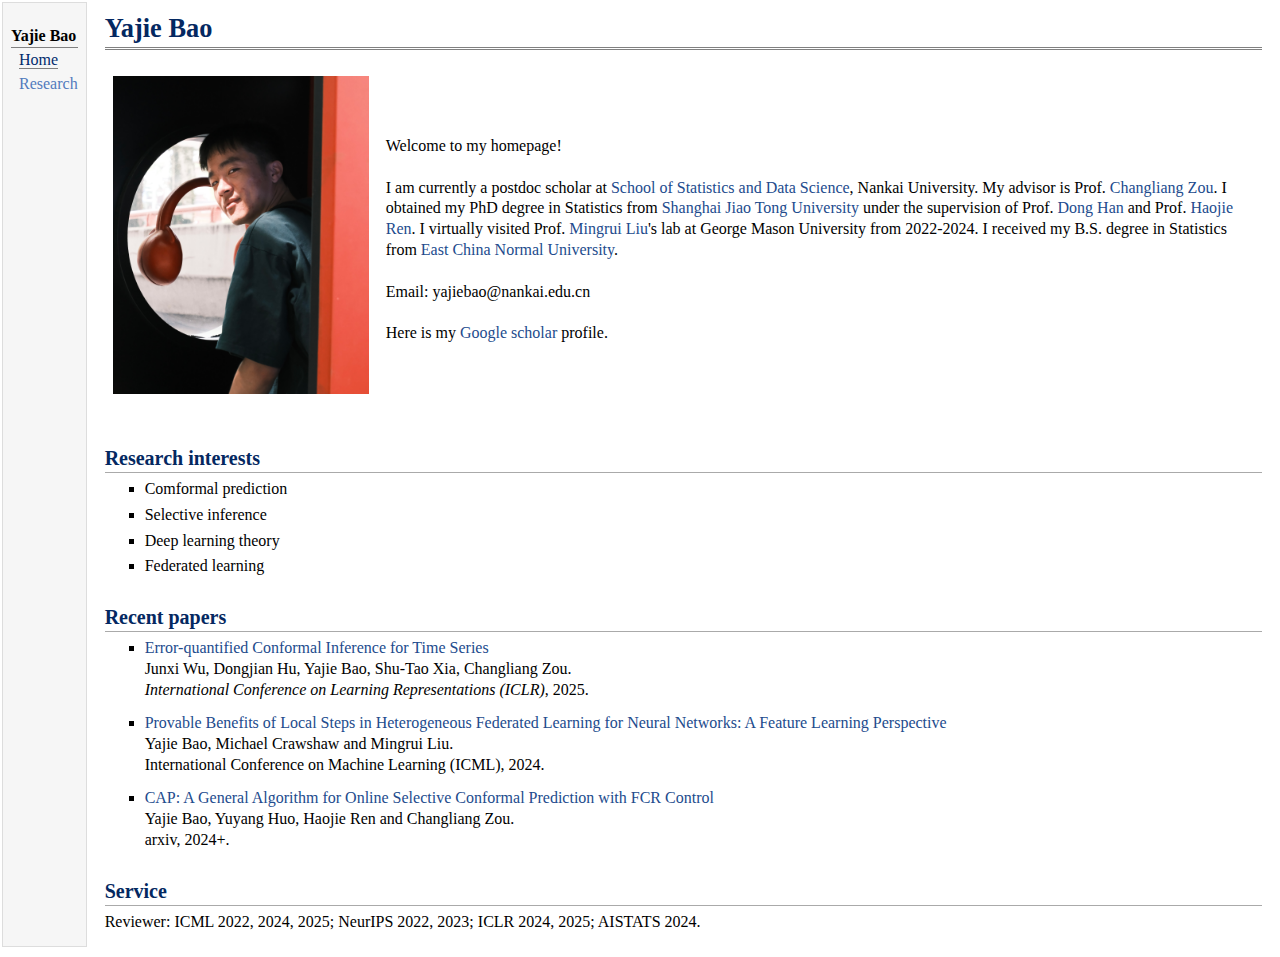
<file: index.html>
<!DOCTYPE html PUBLIC "-//W3C//DTD XHTML 1.1//EN"
  "http://www.w3.org/TR/xhtml11/DTD/xhtml11.dtd">
<html xmlns="http://www.w3.org/1999/xhtml" xml:lang="en">
<head>
<meta name="generator" content="jemdoc, see http://jemdoc.jaboc.net/" />
<meta http-equiv="Content-Type" content="text/html;charset=utf-8" />
<link rel="stylesheet" href="jemdoc.css" type="text/css" />
<title>Yajie Bao</title>
</head>
<body>
<table summary="Table for page layout." id="tlayout">
<tr valign="top">
<td id="layout-menu">
<div class="menu-category">Yajie Bao</div>
<div class="menu-item"><a href="index.html" class="current">Home</a></div>
<div class="menu-item"><a href="research.html">Research</a></div>
</td>
<td id="layout-content">
<div id="toptitle">
<h1>Yajie Bao</h1>
</div>
<table class="imgtable"><tr><td>
<img src="figs/me_crby_xiaoyue.jpeg" alt="Me" width="256px" height="318px" />&nbsp;</td>
<td align="left"><p>Welcome to my homepage!<br />
<br />
I am currently a postdoc scholar at <a href="http://en.stat.nankai.edu.cn">School of Statistics and Data Science</a>, Nankai University. My advisor is Prof. <a href="http://web.stat.nankai.edu.cn/chlzou/">Changliang Zou</a>. 
I obtained my PhD degree in Statistics from <a href="http://www.math.sjtu.edu.cn/">Shanghai Jiao Tong University</a> under the supervision of Prof. <a href="http://www.math.sjtu.edu.cn/faculty/show.php?id=35">Dong Han</a> and Prof. <a href="https://sites.google.com/view/haojieren">Haojie Ren</a>.
I virtually visited Prof. <a href="https://mingrliu.github.io/index.html">Mingrui Liu</a>'s lab at George Mason University from 2022-2024. I received my B.S. degree in Statistics from <a href="http://stat.ecnu.edu.cn">East China Normal University</a>.<br />
<br />
Email: yajiebao@nankai.edu.cn<br /><br />
Here is my <a href="https://scholar.google.com/citations?user=1n_aUsIAAAAJ&amp;hl=en">Google scholar</a> profile.</p>
</td></tr></table>
<h2>Research interests</h2>
<ul>
<li><p>Comformal prediction</p>
</li>
<li><p>Selective inference</p>
</li>
<li><p>Deep learning theory</p>
</li>
<li><p>Federated learning</p>
</li>
</ul>
<h2>Recent papers</h2>
<ul>
<li><p><a href="https://arxiv.org/pdf/2502.00818">Error-quantified Conformal Inference for Time Series</a><br />
Junxi Wu, Dongjian Hu, Yajie Bao, Shu-Tao Xia, Changliang Zou.<br />
<i>International Conference on Learning Representations (ICLR)</i>, 2025.</p>
</li>
</ul>
<ul>
<li><p><a href="https://openreview.net/pdf?id=yHRxnhKyEJ">Provable Benefits of Local Steps in Heterogeneous Federated Learning for Neural Networks: A Feature Learning Perspective</a><br />
Yajie Bao, Michael Crawshaw and Mingrui Liu.<br />
International Conference on Machine Learning (ICML), 2024.</p>
</li>
</ul>
<ul>
<li><p><a href="https://arxiv.org/abs/2403.07728">CAP: A General Algorithm for Online Selective Conformal Prediction with FCR Control</a><br />
Yajie Bao, Yuyang Huo, Haojie Ren and Changliang Zou.<br />
arxiv, 2024+.</p>
</li>
</ul>
<h2>Service</h2>
<p>Reviewer: ICML 2022, 2024, 2025; NeurIPS 2022, 2023; ICLR 2024, 2025; AISTATS 2024.</p>
</td>
</tr>
</table>
</body>
</html>
</file>
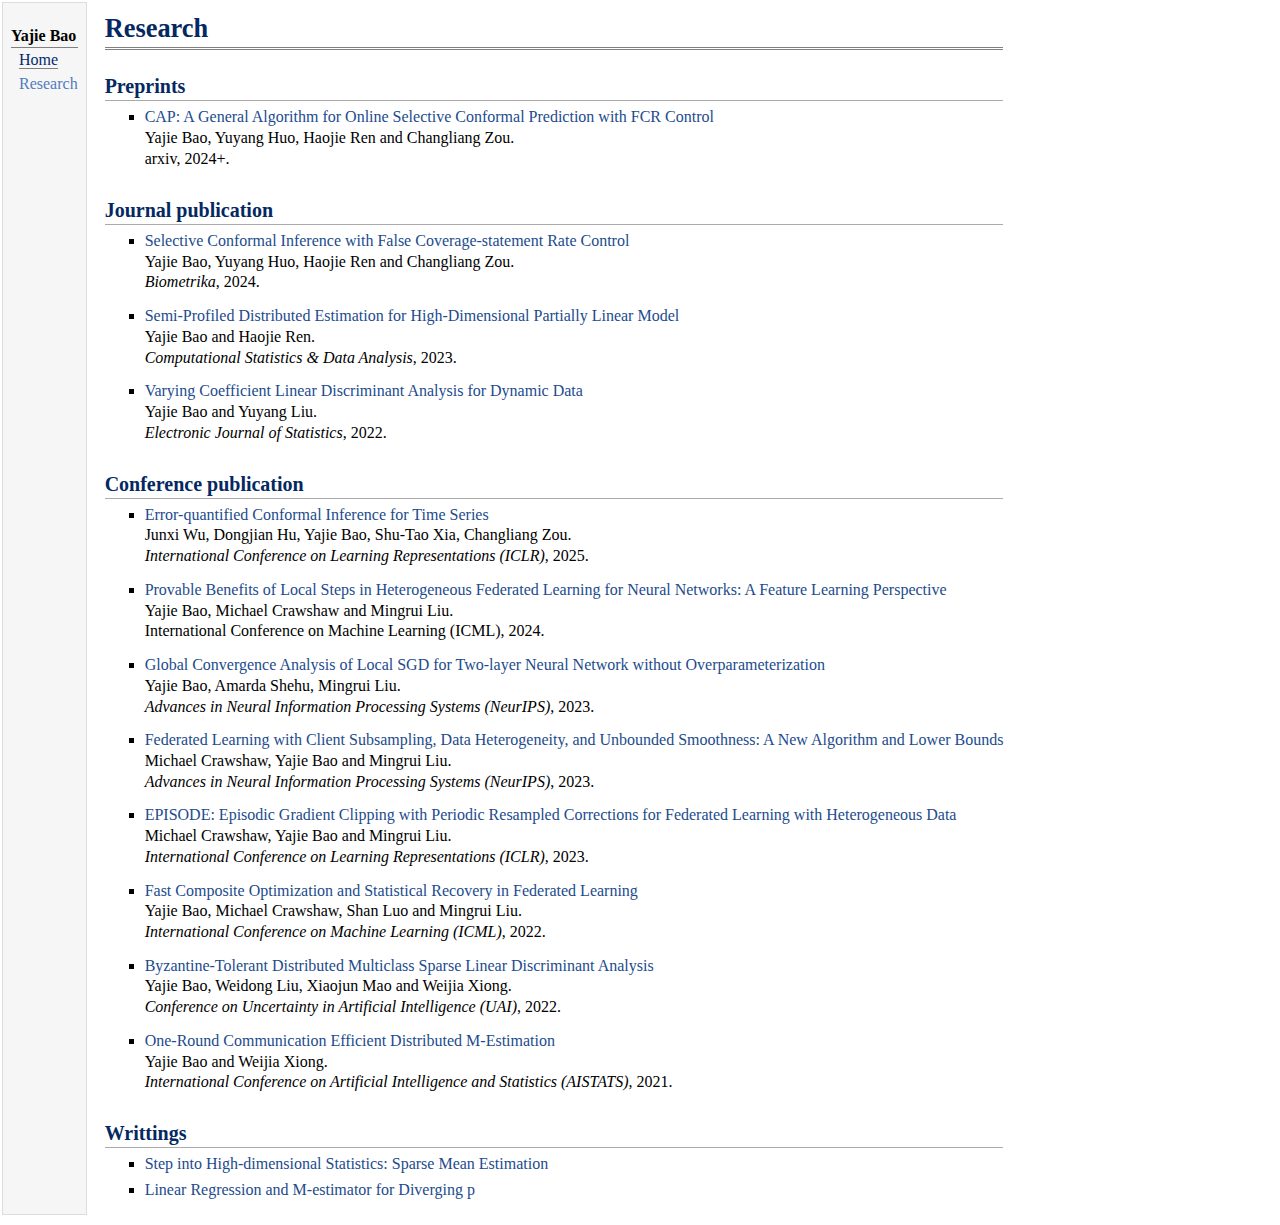
<file: research.html>
<!DOCTYPE html PUBLIC "-//W3C//DTD XHTML 1.1//EN"
  "http://www.w3.org/TR/xhtml11/DTD/xhtml11.dtd">
<html xmlns="http://www.w3.org/1999/xhtml" xml:lang="en">
<head>
<meta name="generator" content="jemdoc, see http://jemdoc.jaboc.net/" />
<meta http-equiv="Content-Type" content="text/html;charset=utf-8" />
<link rel="stylesheet" href="jemdoc.css" type="text/css" />
<title>Research</title>
</head>
<body>
<table summary="Table for page layout." id="tlayout">
<tr valign="top">
<td id="layout-menu">
<div class="menu-category">Yajie Bao</div>
<div class="menu-item"><a href="index.html" class="current">Home</a></div>
<div class="menu-item"><a href="research.html">Research</a></div>
</td>
<td id="layout-content">
<div id="toptitle">
<h1>Research</h1>
</div>
<h2>Preprints</h2>
<ul>
<li><p><a href="https://arxiv.org/abs/2403.07728">CAP: A General Algorithm for Online Selective Conformal Prediction with FCR Control</a><br />
Yajie Bao, Yuyang Huo, Haojie Ren and Changliang Zou.<br />
arxiv, 2024+.</p>
</li>
</ul>
<h2>Journal publication</h2>
<ul>
<li><p><a href="https://doi.org/10.1093/biomet/asae010">Selective Conformal Inference with False Coverage-statement Rate Control</a><br />
Yajie Bao, Yuyang Huo, Haojie Ren and Changliang Zou.<br />
<i>Biometrika</i>, 2024.</p>
</li>
</ul>
<ul>
<li><p><a href="https://www.sciencedirect.com/science/article/abs/pii/S0167947323001354">Semi-Profiled Distributed Estimation for High-Dimensional Partially Linear Model</a><br />
Yajie Bao and Haojie Ren.<br />
<i>Computational Statistics &amp; Data Analysis</i>, 2023.</p>
</li>
</ul>
<ul>
<li><p><a href="https://projecteuclid.org/journals/electronic-journal-of-statistics/volume-16/issue-2/Varying-coefficient-linear-discriminant-analysis-for-dynamic-data/10.1214/22-EJS2066.full?tab=ArticleLink">Varying Coefficient Linear Discriminant Analysis for Dynamic Data</a><br />
Yajie Bao and Yuyang Liu.<br />
<i>Electronic Journal of Statistics</i>, 2022.</p>
</li>
</ul>
<h2>Conference publication</h2>
<ul>
<li><p><a href="https://arxiv.org/pdf/2502.00818">Error-quantified Conformal Inference for Time Series</a><br />
Junxi Wu, Dongjian Hu, Yajie Bao, Shu-Tao Xia, Changliang Zou.<br />
<i>International Conference on Learning Representations (ICLR)</i>, 2025.</p>
</li>
</ul>
<ul>
<li><p><a href="https://openreview.net/pdf?id=yHRxnhKyEJ">Provable Benefits of Local Steps in Heterogeneous Federated Learning for Neural Networks: A Feature Learning Perspective</a><br />
Yajie Bao, Michael Crawshaw and Mingrui Liu.<br />
International Conference on Machine Learning (ICML), 2024.</p>
</li>
</ul>
<ul>
<li><p><a href="https://openreview.net/pdf?id=gVLKXT9JwG">Global Convergence Analysis of Local SGD for Two-layer Neural Network without Overparameterization</a><br />
Yajie Bao, Amarda Shehu, Mingrui Liu.<br />
<i>Advances in Neural Information Processing Systems (NeurIPS)</i>, 2023.</p>
</li>
</ul>
<ul>
<li><p><a href="https://openreview.net/pdf?id=Yq6GKgN3RC">Federated Learning with Client Subsampling, Data Heterogeneity, and Unbounded Smoothness: A New Algorithm and Lower Bounds</a><br />
Michael Crawshaw, Yajie Bao and Mingrui Liu.<br />
<i>Advances in Neural Information Processing Systems (NeurIPS)</i>, 2023.</p>
</li>
</ul>
<ul>
<li><p><a href="https://openreview.net/pdf?id=ytZIYmztET">EPISODE: Episodic Gradient Clipping with Periodic Resampled Corrections for Federated Learning with Heterogeneous Data</a><br />
Michael Crawshaw, Yajie Bao and Mingrui Liu.<br />
<i>International Conference on Learning Representations (ICLR)</i>, 2023.</p>
</li>
</ul>
<ul>
<li><p><a href="https://arxiv.org/abs/2207.08204">Fast Composite Optimization and Statistical Recovery in Federated Learning</a><br />
Yajie Bao, Michael Crawshaw, Shan Luo and Mingrui Liu.<br />
<i>International Conference on Machine Learning (ICML)</i>, 2022.</p>
</li>
</ul>
<ul>
<li><p><a href="https://openreview.net/pdf?id=SVhG78Us5g5">Byzantine-Tolerant Distributed Multiclass Sparse Linear Discriminant Analysis</a><br />
Yajie Bao, Weidong Liu, Xiaojun Mao and Weijia Xiong.<br />
<i>Conference on Uncertainty in Artificial Intelligence (UAI)</i>, 2022.</p>
</li>
</ul>
<ul>
<li><p><a href="http://proceedings.mlr.press/v130/bao21a.html">One-Round Communication Efficient Distributed M-Estimation</a><br />
Yajie Bao and Weijia Xiong.<br />
<i>International Conference on Artificial Intelligence and Statistics (AISTATS)</i>, 2021.</p>
</li>
</ul>
<h2>Writtings</h2>
<ul>
<li><p><a href="docs/sparse.pdf">Step into High-dimensional Statistics: Sparse Mean Estimation</a><br /></p>
</li>
<li><p><a href="docs/lm.pdf">Linear Regression and M-estimator for Diverging p</a></p>
</li>
</ul>
</td>
</tr>
</table>
</body>
</html>
</file>
<file: jemdoc.css>
/* Default css file for jemdoc. */

table#tlayout {
    border: none;
    border-collapse: separate;
    background: white;
}

body {
	background: white;
	font-family: Georgia, serif;
	padding-bottom: 8px;
	margin: 0;
}

#layout-menu {
	background: #f6f6f6;
	border: 1px solid #dddddd;
	padding-top: 0.5em;
	padding-left: 8px;
	padding-right: 8px;
	font-size: 1.0em;
	width: auto;
	white-space: nowrap;
    text-align: left;
    vertical-align: top;
}

#layout-menu td {
	background: #f4f4f4;
    vertical-align: top;
}

#layout-content {
	padding-top: 0.0em;
	padding-left: 1.0em;
	padding-right: 1.0em;
    border: none;
    background: white;
    text-align: left;
    vertical-align: top;
}

#layout-menu a {
	line-height: 1.5em;
	margin-left: 0.5em;
}

tt {
    background: #ffffdd;
}

pre, tt {
	font-size: 90%;
	font-family: monaco, monospace;
}

a, a > tt {
	color: #224b8d;
	text-decoration: none;
}

a:hover {
	border-bottom: 1px gray dotted;
}

#layout-menu a.current:link, #layout-menu a.current:visited {
	color: #022b6d;
	border-bottom: 1px gray solid;
}
#layout-menu a:link, #layout-menu a:visited, #layout-menu a:hover {
	color: #527bbd;
	text-decoration: none;
}
#layout-menu a:hover {
	text-decoration: none;
}

div.menu-category {
	border-bottom: 1px solid gray;
	margin-top: 0.8em;
	padding-top: 0.2em;
	padding-bottom: 0.1em;
	font-weight: bold;
}

div.menu-item {
	padding-left: 16px;
	text-indent: -16px;
}

div#toptitle {
	padding-bottom: 0.2em;
	margin-bottom: 1.5em;
	border-bottom: 3px double gray;
}

/* Reduce space if we begin the page with a title. */
div#toptitle + h2, div#toptitle + h3 {
	margin-top: -0.7em;
}

div#subtitle {
	margin-top: 0.0em;
	margin-bottom: 0.0em;
	padding-top: 0em;
	padding-bottom: 0.1em;
}

em {
	font-style: italic;
}

strong {
	font-weight: bold;
}


h1, h2, h3 {
	color: #042861;
	margin-top: 0.7em;
	margin-bottom: 0.3em;
	padding-bottom: 0.2em;
	line-height: 1.0;
	padding-top: 0.5em;
	border-bottom: 1px solid #aaaaaa;
}

h1 {
	font-size: 165%;
}

h2 {
	padding-top: 0.8em;
	font-size: 125%;
}

h2 + h3 {
    padding-top: 0.2em;
}

h3 {
	font-size: 110%;
	border-bottom: none;
}

p {
	margin-top: 0.0em;
	margin-bottom: 0.8em;
	padding: 0;
	line-height: 1.3;
}

pre {
	padding: 0;
	margin: 0;
}

div#footer {
	font-size: small;
	border-top: 1px solid #c0c0c0;
	padding-top: 0.1em;
	margin-top: 4.0em;
	color: #c0c0c0;
}

div#footer a {
	color: #80a0b0;
}

div#footer-text {
	float: left;
	padding-bottom: 8px;
}

ul, ol, dl {
	margin-top: 0.2em;
	padding-top: 0;
	margin-bottom: 0.8em;
}

dt {
	margin-top: 0.5em;
	margin-bottom: 0;
}

dl {
	margin-left: 20px;
}

dd {
	color: #222222;
}

dd > *:first-child {
	margin-top: 0;
}

ul {
	list-style-position: outside;
	list-style-type: square;
}

p + ul, p + ol {
	margin-top: -0.5em;
}

li ul, li ol {
	margin-top: -0.3em;
}

ol {
	list-style-position: outside;
	list-style-type: decimal;
}

li p, dd p {
	margin-bottom: 0.3em;
}


ol ol {
	list-style-type: lower-alpha;
}

ol ol ol {
	list-style-type: lower-roman;
}

p + div.codeblock {
	margin-top: -0.6em;
}

div.codeblock, div.infoblock {
	margin-right: 0%;
	margin-top: 1.2em;
	margin-bottom: 1.3em;
}

div.blocktitle {
	font-weight: bold;
	color: #cd7b62;
	margin-top: 1.2em;
	margin-bottom: 0.1em;
}

div.blockcontent {
	border: 1px solid silver;
	padding: 0.3em 0.5em;
}

div.infoblock > div.blockcontent {
	background: #ffffee;
}

div.blockcontent p + ul, div.blockcontent p + ol {
	margin-top: 0.4em;
}

div.infoblock p {
	margin-bottom: 0em;
}

div.infoblock li p, div.infoblock dd p {
	margin-bottom: 0.5em;
}

div.infoblock p + p {
	margin-top: 0.8em;
}

div.codeblock > div.blockcontent {
	background: #f6f6f6;
}

span.pycommand {
	color: #000070;
}

span.statement {
	color: #008800;
}
span.builtin {
	color: #000088;
}
span.special {
	color: #990000;
}
span.operator {
	color: #880000;
}
span.error {
	color: #aa0000;
}
span.comment, span.comment > *, span.string, span.string > * {
	color: #606060;
}

@media print {
	#layout-menu { display: none; }
}

#fwtitle {
	margin: 2px;
}

#fwtitle #toptitle {
	padding-left: 0.5em;
	margin-bottom: 0.5em;
}

#layout-content h1:first-child, #layout-content h2:first-child, #layout-content h3:first-child {
	margin-top: -0.7em;
}

div#toptitle h1, #layout-content div#toptitle h1 {
	margin-bottom: 0.0em;
	padding-bottom: 0.1em;
	padding-top: 0;
	margin-top: 0.5em;
	border-bottom: none;
}

img.eq {
	padding: 0;
	padding-left: 0.1em;
	padding-right: 0.1em;
	margin: 0;
}

img.eqwl {
	padding-left: 2em;
	padding-top: 0.6em;
	padding-bottom: 0.2em;
	margin: 0;
}

table {
    border: 2px solid black;
    border-collapse: collapse;
}

td {
    padding: 2px;
    padding-left: 0.5em;
    padding-right: 0.5em;
    text-align: center;
    border: 1px solid gray;
}

table + table {
    margin-top: 1em;
}

tr.heading {
    font-weight: bold;
    border-bottom: 2px solid black;
}

img {
    border: none;
}

table.imgtable, table.imgtable td {
    border: none;
    text-align: left;
}
</file>
